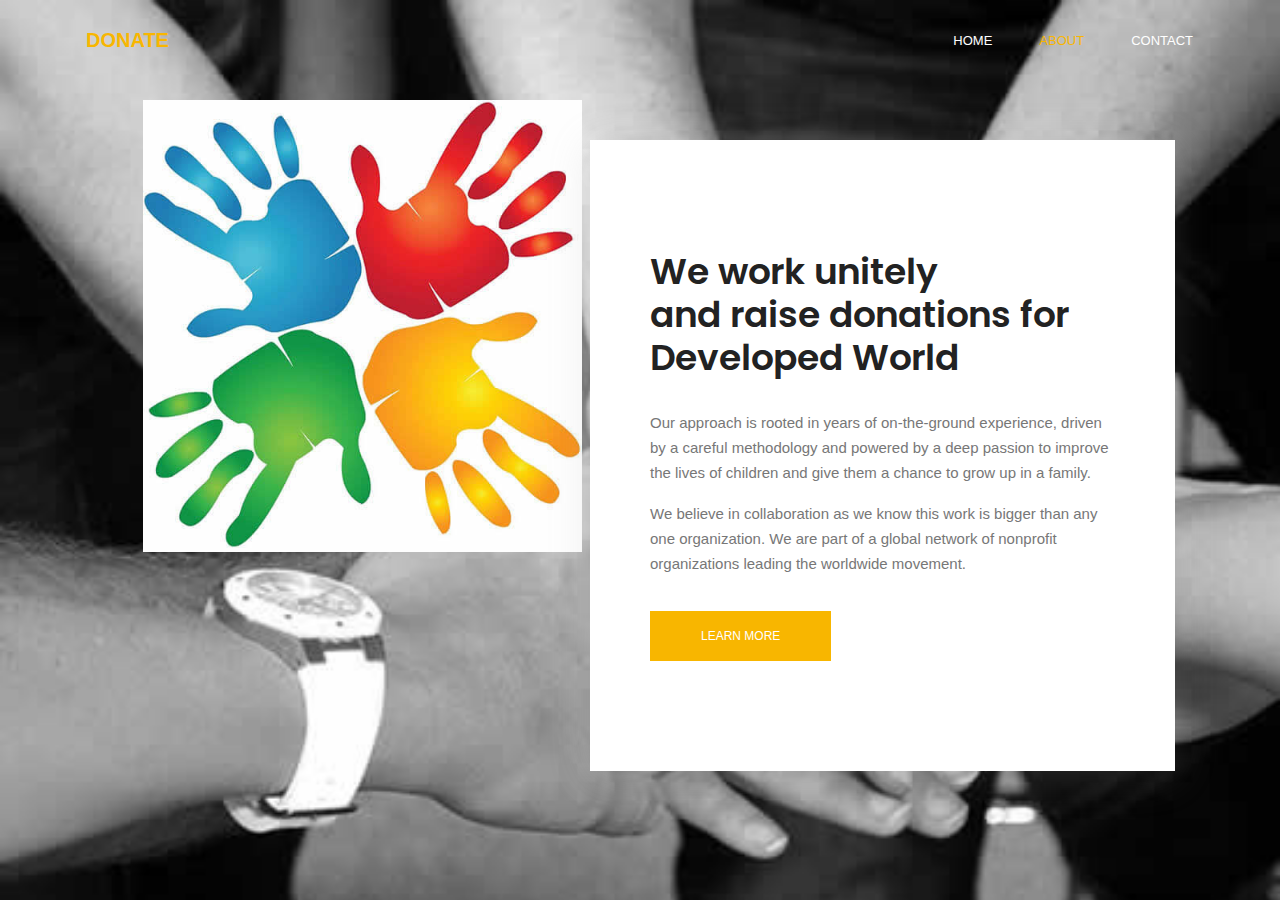
<file: about.html>
<!doctype html>
<html lang="en">
    <head>
          <meta charset="utf-8">
        <meta name="viewport" content="width=device-width, initial-scale=1, shrink-to-fit=no">
        <link rel="icon" href="img/favicon.png" type="image/png">
        <title>About Us</title>
         <link rel="stylesheet" href="bootstrap.css">
        
        <link rel="stylesheet" href="style.css">
        <link rel="stylesheet" href="responsive.css">
		<style>
			body{
		background-image:url("img/about-us.jpg");
		background-repeat: no-repeat;
		background-size: cover;
		}
		
		</style>
    </head>
<body>
        
     <header class="header_area">
        <div class="main_menu">
            <div class="container">
                <nav class="navbar navbar-expand-lg navbar-light">
                    <div class="container">
                       <a class="navbar-brand logo_h" href="index.html" style="color:#f8b600; font-size:20px;font-weight:bold;">DONATE</a>
                        <button class="navbar-toggler" type="button" data-toggle="collapse" data-target="#navbarSupportedContent" aria-controls="navbarSupportedContent" aria-expanded="false" aria-label="Toggle navigation">
                            <span class="icon-bar"></span>
                            <span class="icon-bar"></span>
                            <span class="icon-bar"></span>
                        </button>
                       
                            <ul class="nav navbar-nav menu_nav ml-auto">
                                <li class="nav-item"><a class="nav-link" href="index.html" style="color:white;" onMouseOver="this.style.color='orange'"onMouseOut="this.style.color='white'">Home</a></li> 
                                <li class="nav-item active"><a class="nav-link" style="color:#f8b600;" onMouseOver="this.style.color='orange'">About</a></li> 
                                <li class="nav-item"><a class="nav-link" href="contacthere.html" style="color:white;" onMouseOver="this.style.color='orange'"onMouseOut="this.style.color='white'">Contact</a></li>
                            </ul>
                    
                    </div>
                </nav>
            </div>
        </div>
    </header>
   <section class="about_area section_gap">
        <div class="container">
            <div class="row">	
                <div class="single_about row">
                    <div class="col-lg-6 col-md-12 text-center about_left">
                        <div class="about_thumb">
                            <img src="img/about-us-image.jpg" class="img-fluid" alt="">
                        </div>
                    </div>
                    <div class="col-lg-6 col-md-12 about_right">
                        <div class="about_content">
                            <h2>
                                We work unitely <br>
                                and raise donations for Developed World
        
                            </h2>
                            <p>
                                    Our approach is rooted in years of on-the-ground experience, 
									driven by a careful methodology and powered by a deep passion
									to improve the lives of children and give them a chance to grow 
									up in a family.
                            </p>
                            <p>
                                    We believe in collaboration as we know this work is bigger than
									any one organization. We are part of a global network of nonprofit 
									organizations leading the worldwide movement. 
                            </p>
                            <a href="#" class="primary_btn">Learn more</a>
                        </div>
                    </div>
                </div>
            </div>
        </div>
    </section>
    </body>
</html>
</file>
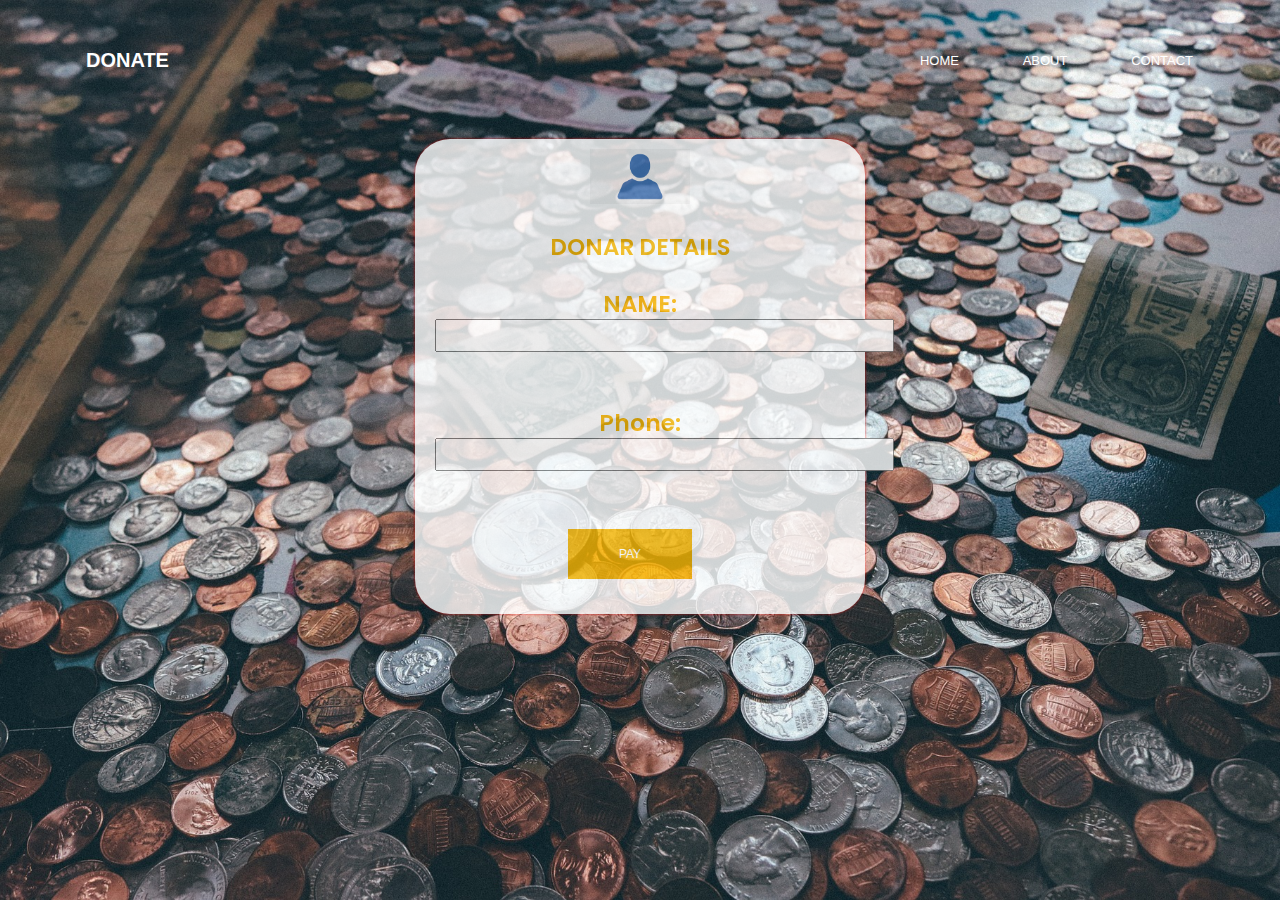
<file: donate.html>
<html>
	<head>
		<title>donateform</title>
		<link rel="stylesheet" href="bootstrap.css">
		<link rel="stylesheet" href="style.css">
		
		<style>
			body{
		background-image:url("img/donate-bg.jpg");
		background-position: center;
		background-repeat: no-repeat;
		background-size: cover;
	}
	.sign-up-form
	{
		width:450px;
		box-shadow: 0 0 3px 0 rgba(255, 0, 0, 0.8);
		background:#fff;
		padding:20px;
		margin:5% auto 0;
		text-align:center;
		border-radius: 35px; 
		opacity:0.8;
		}
	.sign-up-form h1
	{
		color:#f8b600;
	margin-bottom:30px;
	font-size:23px;
	}
	img
	{
		width:100px;
		margin-top:-10px;
		
	}
	.header_area
	{
		padding-top:20px;
	}
		</style>
	</head>
	<body>
		<header class="header_area">
		<div class="main_menu">
			<div class="container">
				<nav class="navbar navbar-expand-lg navbar-light">
					<div class="container">
						<a class="navbar-brand logo_h" href="index.html" style="color:white;font-size:20px;font-weight:bold;">DONATE</a>
						<button class="navbar-toggler" type="button" data-toggle="collapse" data-target="#navbarSupportedContent" aria-controls="navbarSupportedContent" aria-expanded="false" aria-label="Toggle navigation">
							<span class="icon-bar"></span>
							<span class="icon-bar"></span>
							<span class="icon-bar"></span>
						</button>
					
							<ul class="nav navbar-nav menu_nav ml-auto">
								<li class="nav-item"><a class="nav-link" href="index.html" onMouseOver="this.style.color='red'"onMouseOut="this.style.color='white'" style="color:white;">Home</a></li> 
								&nbsp;&nbsp;&nbsp;&nbsp;<li class="nav-item" ><a class="nav-link" href="about.html" onMouseOver="this.style.color='red'"onMouseOut="this.style.color='white'" style="color:white;">About</a></li> 
								&nbsp;&nbsp;&nbsp;&nbsp;<li class="nav-item"><a class="nav-link" href="contacthere.html" onMouseOver="this.style.color='red'"onMouseOut="this.style.color='white'" style="color:white;">Contact</a></li>
							</ul>
			
					</div>
				</nav>
			</div>
		</div>
	</header>
	<br>
	<br>
	<br>
	
		<div class="sign-up-form">
		
			<img src="personicon.png">
			<h1> </h1>
				<h1>DONAR DETAILS</h1>
		<div align="center">
			<form>
			  <h1>  NAME:  <input type="text"/><br><br></h1>
			    <h1>Phone: <input type="text"/><br><br></h1>
			    <!-- <form><script src="https://checkout.razorpay.com/v1/payment-button.js" data-payment_button_id="pl_Iy0VL2Ssz01jzJ" async> </script> </form> -->
				<a class="primary_btn mr-20" href="checkout.html">Pay</a>
				
				</div>
	</div>
	</body>
</html>
</file>
<file: style.css>
/*font Variables*/
/*Color Variables*/
/*=================== fonts ====================*/
@import url("https://fonts.googleapis.com/css?family=Poppins:500,600");
/*---------------------------------------------------- */
/*----------------------------------------------------*/

/* UTILITIES */
body {
  line-height: 25px;
  font-size: 15px;
  font-family: "Roboto", sans-serif;
  font-weight: normal;
  color: #777777;
}

h1,
h2,
h3,
h4,
h5,
h6 {
  font-family: "Poppins", sans-serif;
  font-weight: 600;
  color: #222222;
}
b,sup,sub,u,del {
  color: #f8b600;
}
h1 {
  font-size: 36px;
}

h2 {
  font-size: 30px;
}
h3 {
  font-size: 24px;
}

h4 {
  font-size: 18px;
}

h5 {
  font-size: 16px;
}

h6 {
  font-size: 14px;
}

a {
  text-decoration: none;
  transition: all 0.3s ease-in-out;
}
a:hover,
a:focus {
  text-decoration: none;
  outline: none;
}

button:focus {
  outline: none;
  box-shadow: none;
}
.mr-20 {
  margin-right: 20px;
 } 


/* BUTTON CSS
============================================================================================ */
.primary_btn {
  display: inline-block;
  background: #f8b600;
  padding: 0px 50px;
  color: #fff;
  font-family: "Roboto", sans-serif;
  font-size: 12px;
  font-weight: 500;
  line-height: 48px;
  border: 1px solid #f8b600;
  border-radius: 0px;
  outline: none !important;
  box-shadow: none !important;
  text-align: center;
  text-transform: uppercase;
  cursor: pointer;
  transition: all 300ms linear 0s;
}
.primary_btn:hover {
  background: transparent;
  color: #f8b600;
}
.primary_btn.yellow_btn {
  background: #fdbb00 !important;
  border: 1px solid #fdbb00 !important;
  color: #000000;
}
.primary_btn.yellow_btn:hover {
  background: transparent !important;
}

/* HEADER CSS */
/*----------------------------------------------------*/
.header_area {
  position: absolute;
  width: 100%;
  top: 0;
  left: 0;
  z-index: 99999;
  transition: background 0.4s, all 0.3s linear;
}

.header_area .container {
  padding: 0px 8px;
}

.header_area .navbar {
  background: transparent;
  padding: 0px;
  border: 0px;
  border-radius: 0px;
}

.header_area .navbar .nav .nav-item {
  margin-right: 45px;
}

.header_area .navbar .nav .nav-item .nav-link {
  font-size: 13px;
  font-weight: 500;
  line-height: 80px;
  text-transform: uppercase;
  color: #ffffff;
  padding: 0px;
  display: inline-block;
}

.header_area .navbar .nav .nav-item .nav-link:after {
  display: none;
}
.header_area .navbar .nav .nav-item:hover .nav-link,
.header_area .navbar .nav .nav-item.active .nav-link {
  color: #f8b600;
}

.header_area .navbar .nav .nav-item.submenu {
  position: relative;
}
.header_area .navbar .nav .nav-item.submenu ul {
  border: none;
  padding: 0px;
  border-radius: 0px;
  box-shadow: none;
  margin: 0px;
  background: #fff;
}
@media (min-width: 992px) {
  .header_area .navbar .nav .nav-item.submenu ul {
    position: absolute;
    top: 120%;
    left: 0px;
    min-width: 200px;
    text-align: left;
    opacity: 0;
    transition: all 300ms ease-in;
    visibility: hidden;
    display: block;
    border: none;
    padding: 0px;
    border-radius: 0px;
    box-shadow: 0px 5px 10px rgba(221, 221, 221, 0.2);
  }
}
.header_area .navbar .nav .nav-item.submenu ul:before {
  content: "";
  width: 0;
  height: 0;
  border-style: solid;
  border-width: 10px 10px 0 10px;
  border-color: #eeeeee transparent transparent transparent;
  position: absolute;
  right: 24px;
  top: 45px;
  z-index: 3;
  opacity: 0;
  transition: all 400ms linear;
}
.header_area .navbar .nav .nav-item.submenu ul .nav-item {
  display: block;
  float: none;
  margin-right: 0px;
  border-bottom: 1px solid #ededed;
  margin-left: 0px;
  transition: all 0.4s linear;
}
.header_area .navbar .nav .nav-item.submenu ul .nav-item .nav-link {
  line-height: 45px;
  color: #222222;
  padding: 0px 30px;
  transition: all 150ms linear;
  display: block;
  margin-right: 0px;
  text-transform: capitalize;
}
.header_area .navbar .nav .nav-item.submenu ul .nav-item:last-child {
  border-bottom: none;
}
.header_area .navbar .nav .nav-item.submenu ul .nav-item:hover .nav-link {
  background: #60bc0f;
  color: #fff;
}
@media (min-width: 992px) {
  .header_area .navbar .nav .nav-item.submenu:hover ul {
    visibility: visible;
    opacity: 1;
    top: 100%;
  }
}
.header_area .navbar .nav .nav-item.submenu:hover ul .nav-item {
  margin-top: 0px;
}
.header_area .navbar .nav .nav-item:last-child {
  margin-right: 0px;
}
.header_area.navbar_fixed .main_menu {
  position: fixed;
  width: 100%;
  top: -70px;
  left: 0;
  right: 0;
  background: #222222;
  transform: translateY(70px);
  transition: transform 500ms ease, background 500ms ease;
  -webkit-transition: transform 500ms ease, background 500ms ease;
  box-shadow: 0px 3px 16px 0px rgba(0, 0, 0, 0.1);
}
.header_area.navbar_fixed .main_menu .navbar .nav .nav-item .nav-link {
  line-height: 70px;
}


/* HOME SECTION CSS 
============================================================================================ */
.home_banner_area {
  z-index: 1;
  min-height: 900px;
  display: flex;
  background: linear-gradient(rgba(3, 1, 10, 0.5), rgba(3, 1, 10, 0.5)),
    url(../img/banner/home-banner.jpg) no-repeat scroll center center;
  background-size: cover;
}
.home_banner_area .banner_inner {
  width: 100%;
  min-height: 1050px;
  display: flex;
}
.home_banner_area .banner_inner .container {
  vertical-align: middle;
  align-self: center;
}
.home_banner_area .banner_inner .banner_content {
  color: #fff;
  vertical-align: middle;
  align-self: center;
  text-align: center;
}
.home_banner_area .banner_inner .banner_content .upper_text {
  font-size: 50px;
  text-transform: uppercase;
  color: #fdbb00;
}
@media (max-width: 767px) {
  .home_banner_area .banner_inner .banner_content .upper_text {
    font-size: 35px;
  }
}
.home_banner_area .banner_inner .banner_content h2 {
  color: #ffffff;
  margin-top: 0px;
  font-size: 50px;
  font-weight: bold;
  font-family: "Poppins", sans-serif;
  line-height: 70px;
  text-transform: uppercase;
  margin-bottom: 20px;
}
.home_banner_area .banner_inner .banner_content p {
  color: #f9f9ff;
  max-width: 680px;
  margin: 0px auto 45px;
}
@media (max-width: 767px) {
  .home_banner_area .banner_inner .banner_content .mr-20 {
    margin-right: 0;
    margin-bottom: 15px;
  }
}
.banner_area .banner_inner {
  position: relative;
  overflow: hidden;
  width: 100%;
  min-height: 500px;
  background: transparent;
  z-index: 1;
}
.banner_area .banner_inner .overlay {
  background: linear-gradient(0deg, rgba(6, 13, 1, 0.6), rgba(6, 13, 1, 0.6)),
    url(../img/banner/banner.jpg) no-repeat scroll center center;
  background-size: cover;
  position: absolute;
  left: 0;
  right: 0;
  top: 0;
  height: 100%;
  bottom: 0;
  z-index: -1;
  opacity: 1;
}
.banner_area .banner_inner .banner_content h2 {
  color: #fff;
  font-size: 48px;
  font-family: "Roboto", sans-serif;
  margin-bottom: 10px;
  font-weight: 500;
}
.banner_area .banner_inner .banner_content p {
  color: #ffffff;
  margin-bottom: 0;
}

/* ABOUT US CSS
============================================================================================ */
.about_area .about_thumb {
  overflow: hidden;
  display: inline-block;
  margin-top: 100px;
}
@media (max-width: 991px) {
  .about_area .about_content {
    text-align: center;
  }
}
.about_area .about_content h2 {
  font-size: 36px;
  margin-bottom: 30px;
}
@media (max-width: 767px) {
  .about_area .about_content h2 {
    font-size: 25px;
  }
}
@media (max-width: 1199px) {
  .about_area .about_content h2 br {
    display: none;
  }
}

.about_area .about_content p:last-of-type {
  margin-bottom: 0;
}
.about_area .about_content .primary_btn {
  margin-top: 35px;
}
.about_area .about_left {
  padding-right: 0;
  padding-left: 30px;
}
@media (max-width: 991px) {
  .about_area .about_left {
    padding-right: 15px;
    margin-top: 0px;
    margin-bottom: 40px;
  }
}
.about_area .about_right {
  padding: 110px 60px;
  background: #ffffff;
  margin-top: 140px;
    margin-left: -50px;
    margin-bottom: 50px;
  z-index: 2;
  box-shadow: 0px 5px 40px rgba(153, 153, 153, 0.2);
}
@media (max-width: 1199px) {
  .about_area .about_right {
    padding: 50px 30px;
    
  }
}
@media (max-width: 991px) {
  .about_area .about_right {
    margin-left: 0;
    margin-top: 20px;
  }
}

/*============== CONTACT HERE CSS ================*/

.contact_info .info_item {
  position: relative;
  padding-left: 45px;
}
.contact_info .info_item i {
  position: absolute;
  left: 0;
  top: 0;
  font-size: 20px;
  line-height: 24px;
  color: white;
  font-weight: 600;
}
.contact_info .info_item h6 {
  font-size: 16px;
  line-height: 24px;
  color: #777777;
  font-weight: bold;
  margin-bottom: 0px;
  color: #222222;
}
.contact_info .info_item h6 a {
  color: #222222;
}
.contact_info .info_item p {
  font-size: 14px;
  line-height: 24px;
  padding: 2px 0px;
}

.contact_form .form-group {
  margin-bottom: 10px;
}
.contact_form .form-group .form-control {
  font-size: 13px;
  line-height: 26px;
  color: #999;
  border: 1px solid #eeeeee;
  font-family: "Roboto", sans-serif;
  border-radius: 0px;
  padding-left: 20px;
}
.contact_form .form-group .form-control:focus {
  box-shadow: none;
  outline: none;
}
.contact_form .form-group .form-control.placeholder {
  color: #999;
}
.contact_form .form-group .form-control:-moz-placeholder {
  color: #999;
}
.contact_form .form-group .form-control::-moz-placeholder {
  color: #999;
}
.contact_form .form-group .form-control::-webkit-input-placeholder {
  color: #999;
}
.contact_form .form-group textarea {
  resize: none;
}
.contact_form .form-group textarea.form-control {
  height: 134px;
}
.contact_form .primary_btn {
  margin-top: 20px;
  cursor: pointer;
}
/*----------------------------------------------------*/
</file>
<file: responsive.css>
@media (max-width: 1619px) {
	/* Main Menu Area css
	============================================================================================ */
	.header_area .navbar .search {
		margin-left: 40px;
	}
	/* End Main Menu Area css
	============================================================================================ */
}
@media (max-width: 1300px) {
}
@media (max-width: 1199px) {
	/* Main Menu Area css
	============================================================================================ */
	.header_area .navbar .nav .nav-item {
		margin-right: 28px;
	}
	/* End Main Menu Area css
	============================================================================================ */
	/* Home Banner Area css
	============================================================================================ */
	.home_banner_area .banner_inner {
		padding: 100px 0px;
		min-height: 1295px;
	}
	/* End Home Banner Area css
	============================================================================================ */
	.header_area .navbar .tickets_btn {
		margin-left: 40px;
	}
}

@media (max-width: 991px) {
	/* Main Menu Area css
	============================================================================================ */
	.navbar-toggler {
		border: none;
		border-radius: 0px;
		padding: 0px;
		cursor: pointer;
		margin-top: 27px;
		margin-bottom: 23px;
	}
	.header_area {
		background: #222222;
	}
	.navbar-toggler[aria-expanded="false"] span:nth-child(2) {
		opacity: 1;
	}
	.navbar-toggler[aria-expanded="true"] span:nth-child(2) {
		opacity: 0;
	}
	.navbar-toggler[aria-expanded="true"] span:first-child {
		transform: rotate(-45deg);
		position: relative;
		top: 7.5px;
	}
	.navbar-toggler[aria-expanded="true"] span:last-child {
		transform: rotate(45deg);
		bottom: 6px;
		position: relative;
	}
	.navbar-toggler span {
		display: block;
		width: 25px;
		height: 3px;
		background: #fff;
		margin: auto;
		margin-bottom: 4px;
		transition: all 400ms linear;
		cursor: pointer;
	}
	.navbar .container {
		padding-left: 15px;
		padding-right: 15px;
	}
	.nav {
		padding: 0px 0px;
	}
	.header_area + section,
	.header_area + row,
	.header_area + div {
		margin-top: 117px;
	}
	.header_top .nav {
		padding: 0px;
	}
	.header_area .navbar .nav .nav-item .nav-link {
		line-height: 40px;
		margin-right: 0px;
		display: block;
		border-bottom: 1px solid #ededed33;
		border-radius: 0px;
	}
	.header_area .navbar .search {
		margin-left: 0px;
	}
	.header_area .navbar-collapse {
		max-height: 340px;
		overflow-y: scroll;
	}
	.header_area .navbar .nav .nav-item.submenu ul .nav-item .nav-link {
		padding: 0px 15px;
	}
	.header_area .navbar .nav .nav-item {
		margin-right: 0px;
	}
	.header_area + section,
	.header_area + row,
	.header_area + div {
		margin-top: 71px;
	}
	.header_area.navbar_fixed .main_menu .navbar .nav .nav-item .nav-link {
		line-height: 40px;
	}
	/* End Main Menu Area css
	============================================================================================ */
	

	/* Contact Page Area css
	============================================================================================ */
	.contact_info {
		margin-bottom: 50px;
	}
	/* End Contact page Area css
	============================================================================================ */
	.home_banner_area .donation_inner {
		margin-bottom: -30px;
	}
	.home_banner_area .dontation_item {
		max-width: 350px;
		margin: auto;
	}
	
	.header_area .navbar .tickets_btn {
		margin-left: 0px;
	}
	.home_banner_area {
		min-height: 700px;
	}
}
@media (max-width: 767px) {
	.home_banner_area {
		min-height: 500px;
	}
	.home_banner_area .banner_inner {
		min-height: 500px;
	}
	.home_banner_area .banner_inner .banner_content {
		margin-top: 0px;
	}
	
	.home_banner_area .banner_inner .banner_content h3 {
		font-size: 30px;
	}
	.home_banner_area .banner_inner .banner_content p br {
		display: none;
	}
	.home_banner_area .banner_inner .banner_content h3 span {
		line-height: 45px;
		padding-bottom: 0px;
		padding-top: 0px;
	}

}
@media (max-width: 600px) {
}
@media (max-width: 575px) {
	.header_area + section,
	.header_area + row,
	.header_area + div {
		margin-top: 71px;
	}
	/* Home Banner Area css
	============================================================================================ */
	.home_banner_area .banner_inner .banner_content h2 {
		font-size: 28px;
		line-height: 38px;
	}
	.home_banner_area {
		min-height: 500px;
	}
	.home_banner_area .banner_inner {
		min-height: 990px;
	}
	.blog_banner .banner_inner .blog_b_text {
		margin-top: 0px;
	}
	.home_banner_area .banner_inner .banner_content img {
		display: none;
	}
	.home_banner_area .banner_inner .banner_content h5 {
		margin-top: 0px;
	}
	/* End Home Banner Area css
	============================================================================================ */
	
}

@media (max-width: 480px) {
	/* Main Menu Area css
	============================================================================================ */
	.header_area .navbar-collapse {
		max-height: 250px;
	}
	/* End Main Menu Area css
	============================================================================================ */

	/* Home Banner Area css
	============================================================================================ */
	.home_banner_area .banner_inner .banner_content {
		padding: 30px 15px;
		margin-top: 0px;
	}
	.home_banner_area .banner_inner .banner_content h3 {
		font-size: 24px;
	}
	/* End Home Banner Area css
	============================================================================================ */
	.banner_area .banner_inner .banner_content h2 {
		font-size: 32px;
	}
	
	
}
</file>
